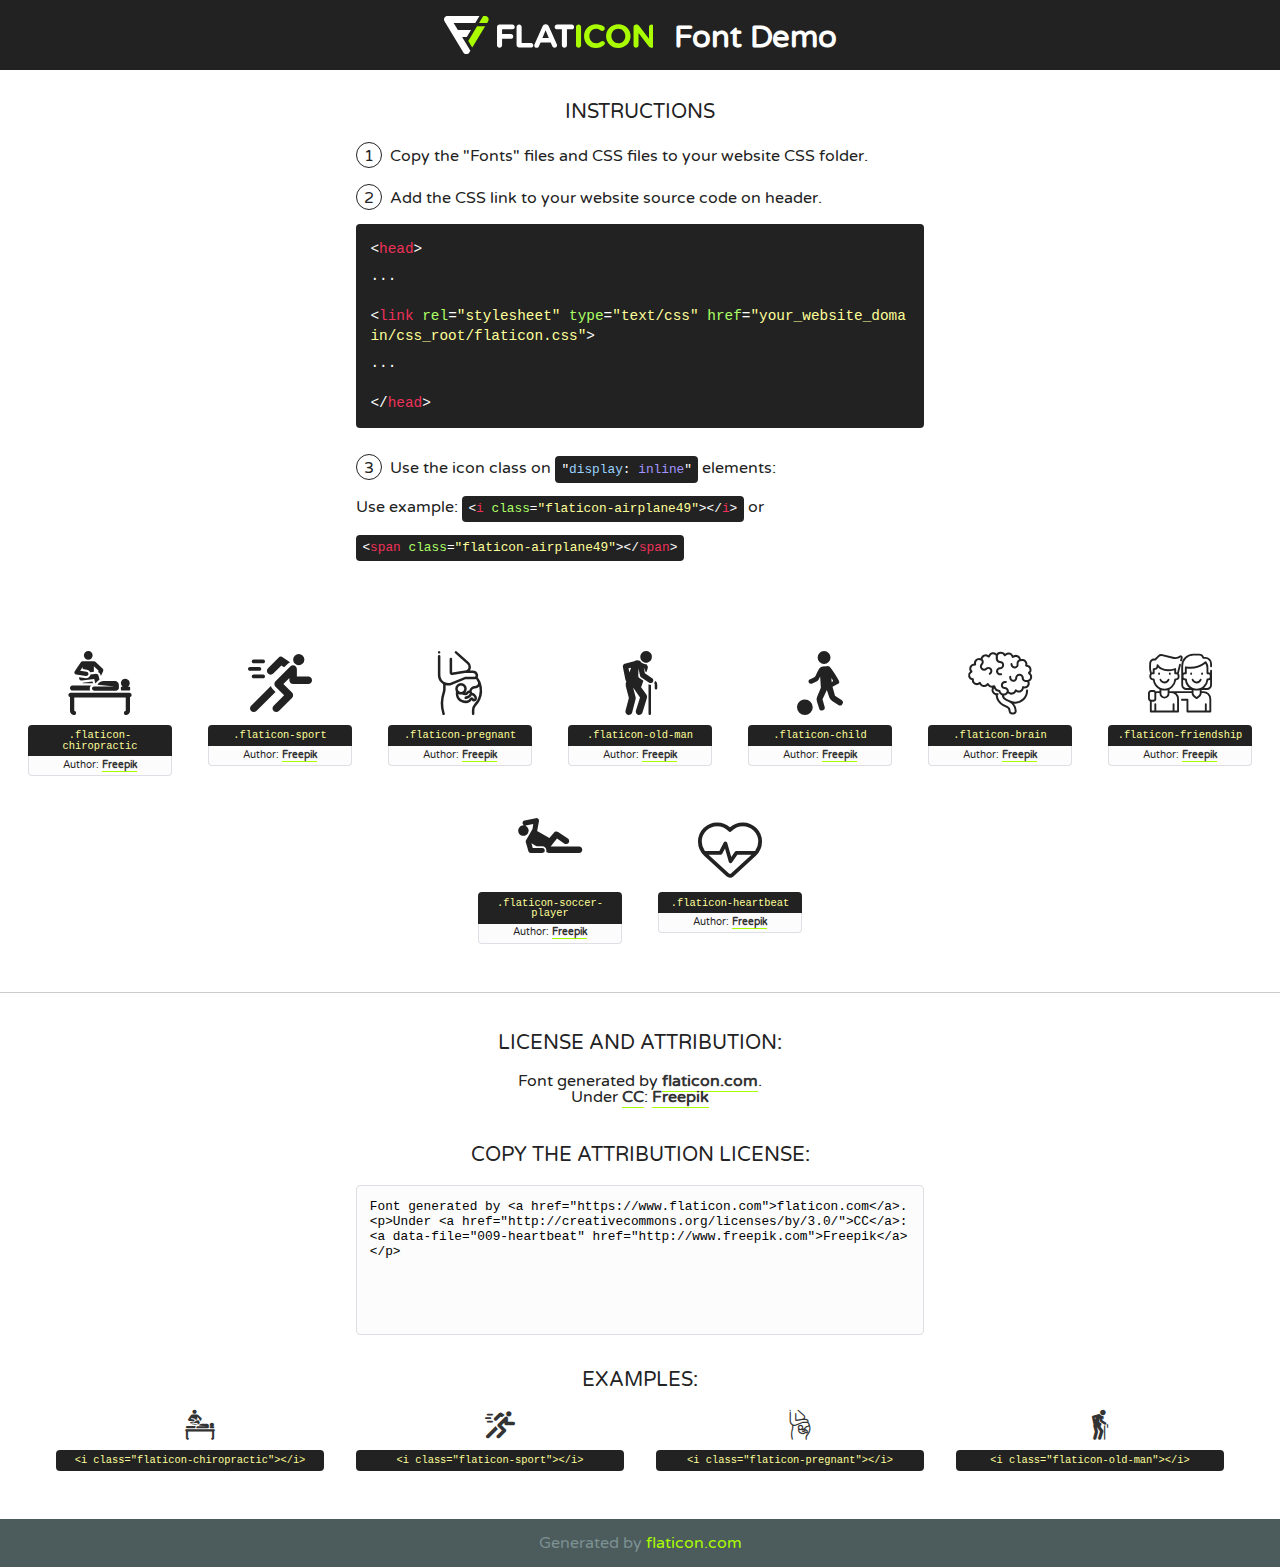
<file: fonts/flaticon/font/flaticon.html>
<!DOCTYPE html>
<!--
  Flaticon icon font: Flaticon
  Creation date: 20/04/2020 12:51
-->
<html>
<!DOCTYPE html>
<html>

<head>
    <title>Flaticon WebFont</title>
    <link href="http://fonts.googleapis.com/css?family=Varela+Round" rel="stylesheet" type="text/css" />
    <link rel="stylesheet" type="text/css" href="flaticon.css">
    <meta charset="UTF-8">
    <style>
    html, body, div, span, applet, object, iframe,
    h1, h2, h3, h4, h5, h6, p, blockquote, pre,
    a, abbr, acronym, address, big, cite, code,
    del, dfn, em, img, ins, kbd, q, s, samp,
    small, strike, strong, sub, sup, tt, var,
    b, u, i, center,
    dl, dt, dd, ol, ul, li,
    fieldset, form, label, legend,
    table, caption, tbody, tfoot, thead, tr, th, td,
    article, aside, canvas, details, embed, 
    figure, figcaption, footer, header, hgroup, 
    menu, nav, output, ruby, section, summary,
    time, mark, audio, video {
        margin: 0;
        padding: 0;
        border: 0;
        font-size: 100%;
        font: inherit;
        vertical-align: baseline;
    }
    /* HTML5 display-role reset for older browsers */
    article, aside, details, figcaption, figure, 
    footer, header, hgroup, menu, nav, section {
        display: block;
    }
    body {
        line-height: 1;
    }
    ol, ul {
        list-style: none;
    }
    blockquote, q {
        quotes: none;
    }
    blockquote:before, blockquote:after,
    q:before, q:after {
        content: '';
        content: none;
    }
    table {
        border-collapse: collapse;
        border-spacing: 0;
    }
    body {
        font-family: 'Varela Round', Helvetica, Arial, sans-serif;
        font-size: 16px;
        color: #222;
    }
    a {
        color: #333;
        border-bottom: 1px solid #a9fd00;
        font-weight: bold;
        text-decoration: none;
    }
    * {
        -moz-box-sizing: border-box;
        -webkit-box-sizing: border-box;
        box-sizing: border-box;
        margin: 0;
        padding: 0;
    }
    [class^="flaticon-"]:before, [class*=" flaticon-"]:before, [class^="flaticon-"]:after, [class*=" flaticon-"]:after {
        font-family: Flaticon;
        font-size: 30px;
        font-style: normal;
        margin-left: 20px;
        color: #333;
    }
    .wrapper {
        max-width: 600px;
        margin: auto;
        padding: 0 1em;
    }
    .title {
        font-size: 1.25em;
        text-align: center;
        margin-bottom: 1em;
        text-transform: uppercase;
    }
    header {
        text-align: center;
        background-color: #222;
        color: #fff;
        padding: 1em;
    }
    header .logo {
        width: 210px;
        height: 38px;
        display: inline-block;
        vertical-align: middle;
        margin-right: 1em;
        border: none;
    }
    header strong {
        font-size: 1.95em;
        font-weight: bold;
        vertical-align: middle;
        margin-top: 5px;
        display: inline-block;
    }
    .demo {
        margin: 2em auto;
        line-height: 1.25em;
    }
    .demo ul li {
        margin-bottom: 1em;
    }
    .demo ul li .num {
        color: #222;
        border-radius: 20px;
        display: inline-block;
        width: 26px;
        padding: 3px;
        height: 26px;
        text-align: center;
        margin-right: 0.5em;
        border: 1px solid #222;
    }
    .demo ul li code {
        background-color: #222;
        border-radius: 4px;
        padding: 0.25em 0.5em;
        display: inline-block;
        color: #fff;
        font-family: Consolas,Monaco,Lucida Console,Liberation Mono,DejaVu Sans Mono,Bitstream Vera Sans Mono,Courier New, monospace;
        font-weight: lighter;
        margin-top: 1em;
        font-size: 0.8em;
        word-break: break-all;
    }
    .demo ul li code.big {
        padding: 1em;
        font-size: 0.9em;
    }
    .demo ul li code .red {
        color: #EF3159;
    }
    .demo ul li code .green {
        color: #ACFF65;
    }
    .demo ul li code .yellow {
        color: #FFFF99;
    }
    .demo ul li code .blue {
        color: #99D3FF;
    }
    .demo ul li code .purple {
        color: #A295FF;
    }
    .demo ul li code .dots {
        margin-top: 0.5em;
        display: block;
    }
    #glyphs {
        border-bottom: 1px solid #ccc;
        padding: 2em 0;
        text-align: center;
    }
    .glyph {
        display: inline-block;
        width: 9em;
        margin: 1em;
        text-align: center;
        vertical-align: top;
        background: #FFF;
    }
    .glyph .glyph-icon {
        padding: 10px;
        display: block;
        font-family:"Flaticon";
        font-size: 64px;
        line-height: 1;
    }
    .glyph .glyph-icon:before {
        font-size: 64px;
        color: #222;
        margin-left: 0;
    }
    .class-name {
        font-size: 0.65em;
        background-color: #222;
        color: #fff;
        border-radius: 4px 4px 0 0;
        padding: 0.5em;
        color: #FFFF99;
        font-family: Consolas,Monaco,Lucida Console,Liberation Mono,DejaVu Sans Mono,Bitstream Vera Sans Mono,Courier New, monospace;
    }
    .author-name {
        font-size: 0.6em;
        background-color: #fcfcfd;
        border: 1px solid #DEDEE4;
        border-top: 0;
        border-radius: 0 0 4px 4px;
        padding: 0.5em;
    }
    .class-name:last-child {
        font-size: 10px;
        color:#888;
    }
    .class-name:last-child a {
        font-size: 10px;
        color:#555;
    }
    .class-name:last-child a:hover {
        color:#a9fd00;
    }
    .glyph > input {
        display: block;
        width: 100px;
        margin: 5px auto;
        text-align: center;
        font-size: 12px;
        cursor: text;
    }
    .glyph > input.icon-input {
        font-family:"Flaticon";
        font-size: 16px;
        margin-bottom: 10px;
    }
    .attribution .title {
        margin-top: 2em;
    }
    .attribution textarea {
        background-color: #fcfcfd;
        padding: 1em;
        border: none;
        box-shadow: none;
        border: 1px solid #DEDEE4;
        border-radius: 4px;
        resize: none;
        width: 100%;
        height: 150px;
        font-size: 0.8em;
        font-family: Consolas,Monaco,Lucida Console,Liberation Mono,DejaVu Sans Mono,Bitstream Vera Sans Mono,Courier New, monospace;
        -webkit-appearance: none;
    }
    .iconsuse {
        margin: 2em auto;
        text-align: center;
        max-width: 1200px;
    }
    .iconsuse:after {
        content: '';
        display: table;
        clear: both;
    }
    .iconsuse .image {
        float: left;
        width: 25%;
        padding: 0 1em;
    }
    .iconsuse .image p {
        margin-bottom: 1em;
    }
    .iconsuse .image span {
        display: block;
        font-size: 0.65em;
        background-color: #222;
        color: #fff;
        border-radius: 4px;
        padding: 0.5em;
        color: #FFFF99;
        margin-top: 1em;
        font-family: Consolas,Monaco,Lucida Console,Liberation Mono,DejaVu Sans Mono,Bitstream Vera Sans Mono,Courier New, monospace;
    }
    #footer {
        text-align: center;
        background-color: #4C5B5C;
        color: #7c9192;
        padding: 1em;
    }
    #footer a {
        border: none;
        color: #a9fd00;
        font-weight: normal;
    }
    @media (max-width: 960px) {
        .iconsuse .image {
            width: 50%;
        }
    }
    @media (max-width: 560px) {
        .iconsuse .image {
            width: 100%;
        }
    }
    </style>
</head>

<body class="characters-off">

    <header>
        <a href="https://www.flaticon.com" target="_blank" class="logo">
            <svg version="1.1" xmlns="http://www.w3.org/2000/svg" xmlns:xlink="http://www.w3.org/1999/xlink" xmlns:a="http://ns.adobe.com/AdobeSVGViewerExtensions/3.0/" viewBox="0 0 560.875 102.036" enable-background="new 0 0 560.875 102.036" xml:space="preserve">
                <defs>
                </defs>
                <g>
                    <g class="letters">
                        <path fill="#ffffff" d="M141.596,29.675c0-3.777,2.985-6.767,6.764-6.767h34.438c3.426,0,6.15,2.728,6.15,6.15
                        c0,3.43-2.724,6.149-6.15,6.149h-27.674v13.091h23.719c3.429,0,6.151,2.724,6.151,6.15c0,3.43-2.723,6.149-6.151,6.149h-23.719
                        v17.574c0,3.773-2.986,6.761-6.764,6.761c-3.779,0-6.764-2.989-6.764-6.761V29.675z"></path>
                        <path fill="#ffffff" d="M193.844,29.149c0-3.781,2.985-6.767,6.764-6.767c3.776,0,6.763,2.985,6.763,6.767v42.957h25.039
                        c3.426,0,6.149,2.726,6.149,6.153c0,3.425-2.723,6.15-6.149,6.15h-31.802c-3.779,0-6.764-2.986-6.764-6.768V29.149z"></path>
                        <path fill="#ffffff" d="M241.891,75.71l21.438-48.407c1.492-3.341,4.215-5.357,7.906-5.357h0.792
                        c3.686,0,6.323,2.017,7.815,5.357l21.439,48.407c0.436,0.967,0.701,1.845,0.701,2.723c0,3.602-2.809,6.501-6.414,6.501
                        c-3.161,0-5.269-1.845-6.499-4.655l-4.132-9.661h-27.059l-4.301,10.102c-1.144,2.631-3.426,4.214-6.237,4.214
                        c-3.517,0-6.24-2.81-6.24-6.325C241.1,77.64,241.451,76.677,241.891,75.71z M279.932,58.666l-8.521-20.297l-8.526,20.297H279.932
                        z"></path>
                        <path fill="#ffffff" d="M314.864,35.387H301.86c-3.429,0-6.239-2.813-6.239-6.238c0-3.429,2.811-6.24,6.239-6.24h39.533
                        c3.426,0,6.237,2.811,6.237,6.24c0,3.425-2.811,6.238-6.237,6.238h-13.001v42.785c0,3.773-2.99,6.761-6.764,6.761
                        c-3.779,0-6.764-2.989-6.764-6.761V35.387z"></path>
                        <path fill="#A9FD00" d="M352.615,29.149c0-3.781,2.985-6.767,6.767-6.767c3.774,0,6.761,2.985,6.761,6.767v49.024
                        c0,3.773-2.987,6.761-6.761,6.761c-3.781,0-6.767-2.989-6.767-6.761V29.149z"></path>
                        <path fill="#A9FD00" d="M374.132,53.836v-0.179c0-17.481,13.178-31.801,32.065-31.801c9.22,0,15.459,2.458,20.557,6.238
                        c1.402,1.054,2.637,2.985,2.637,5.357c0,3.692-2.985,6.59-6.681,6.59c-1.845,0-3.071-0.702-4.044-1.319
                        c-3.776-2.813-7.729-4.393-12.562-4.393c-10.364,0-17.831,8.611-17.831,19.154v0.173c0,10.542,7.291,19.329,17.831,19.329
                        c5.715,0,9.492-1.756,13.359-4.834c1.049-0.874,2.458-1.491,4.039-1.491c3.429,0,6.325,2.813,6.325,6.236
                        c0,2.106-1.056,3.78-2.282,4.834c-5.539,4.834-12.036,7.733-21.878,7.733C387.572,85.464,374.132,71.493,374.132,53.836z"></path>
                        <path fill="#A9FD00" d="M433.009,53.836v-0.179c0-17.481,13.79-31.801,32.766-31.801c18.981,0,32.592,14.143,32.592,31.628v0.173
                        c0,17.483-13.785,31.807-32.769,31.807C446.625,85.464,433.009,71.32,433.009,53.836z M484.224,53.836v-0.179
                        c0-10.539-7.725-19.326-18.626-19.326c-10.893,0-18.449,8.611-18.449,19.154v0.173c0,10.542,7.73,19.329,18.626,19.329
                        C476.676,72.986,484.224,64.378,484.224,53.836z"></path>
                        <path fill="#A9FD00" d="M506.233,29.321c0-3.774,2.99-6.763,6.767-6.763h1.401c3.252,0,5.183,1.583,7.029,3.953l26.093,34.265
                        V29.059c0-3.692,2.99-6.677,6.681-6.677c3.683,0,6.671,2.985,6.671,6.677v48.934c0,3.78-2.987,6.765-6.764,6.765h-0.436
                        c-3.257,0-5.188-1.581-7.034-3.953l-27.056-35.492v32.944c0,3.687-2.985,6.676-6.678,6.676c-3.683,0-6.673-2.989-6.673-6.676
                        V29.321z"></path>
                    </g>
                    <g class="insignia">
                        <path fill="#ffffff" d="M48.372,56.137h12.517l11.156-18.537H37.186L25.688,18.539h57.825L94.668,0H9.271
                        C5.925,0,2.842,1.801,1.198,4.716c-1.644,2.907-1.593,6.482,0.134,9.343l50.38,83.501c1.678,2.781,4.689,4.476,7.938,4.476
                        c3.246,0,6.257-1.695,7.935-4.476l2.898-4.804L48.372,56.137z"></path>
                        <g class="i">
                            <path fill="#A9FD00" d="M93.575,18.539h0.031v0.004l21.652,0.004l2.705-4.488c1.727-2.861,1.778-6.436,0.133-9.343
                            C116.454,1.801,113.371,0,110.026,0h-5.294L93.575,18.539z"></path>
                            <polygon fill="#A9FD00" points="88.291,27.356 64.725,66.486 75.519,84.404 109.942,27.356"></polygon>
                        </g>
                    </g>
                </g>
            </svg>
        </a>
        <strong>Font Demo</strong>
    </header>


    <section class="demo wrapper">

        <p class="title">Instructions</p>

        <ul>
            <li>
                <span class="num">1</span>Copy the "Fonts" files and CSS files to your website CSS folder.
            </li>
            <li>
                <span class="num">2</span>Add the CSS link to your website source code on header.
                <code class="big">
                    &lt;<span class="red">head</span>&gt;
                    <br/><span class="dots">...</span>
                    <br/>&lt;<span class="red">link</span> <span class="green">rel</span>=<span class="yellow">"stylesheet"</span> <span class="green">type</span>=<span class="yellow">"text/css"</span> <span class="green">href</span>=<span class="yellow">"your_website_domain/css_root/flaticon.css"</span>&gt;
                    <br/><span class="dots">...</span>
                    <br/>&lt;/<span class="red">head</span>&gt;
                </code>
            </li>

            <li>
                <p>
                    <span class="num">3</span>Use the icon class on <code>"<span class="blue">display</span>:<span class="purple"> inline</span>"</code> elements:
                    <br />
                    Use example: <code>&lt;<span class="red">i</span> <span class="green">class</span>=<span class="yellow">&quot;flaticon-airplane49&quot;</span>&gt;&lt;/<span class="red">i</span>&gt;</code> or <code>&lt;<span class="red">span</span> <span class="green">class</span>=<span class="yellow">&quot;flaticon-airplane49&quot;</span>&gt;&lt;/<span class="red">span</span>&gt;</code>
            </li>
        </ul>

    </section>




   <section id="glyphs">          
    
      
        <div class="glyph"><div class="glyph-icon flaticon-chiropractic"></div>
            <div class="class-name">.flaticon-chiropractic</div>
            <div class="author-name">Author: <a data-file="001-chiropractic" href="http://www.freepik.com">Freepik</a> </div> 
        </div>        
        
        <div class="glyph"><div class="glyph-icon flaticon-sport"></div>
            <div class="class-name">.flaticon-sport</div>
            <div class="author-name">Author: <a data-file="002-sport" href="http://www.freepik.com">Freepik</a> </div> 
        </div>        
        
        <div class="glyph"><div class="glyph-icon flaticon-pregnant"></div>
            <div class="class-name">.flaticon-pregnant</div>
            <div class="author-name">Author: <a data-file="003-pregnant" href="http://www.freepik.com">Freepik</a> </div> 
        </div>        
        
        <div class="glyph"><div class="glyph-icon flaticon-old-man"></div>
            <div class="class-name">.flaticon-old-man</div>
            <div class="author-name">Author: <a data-file="004-old-man" href="http://www.freepik.com">Freepik</a> </div> 
        </div>        
        
        <div class="glyph"><div class="glyph-icon flaticon-child"></div>
            <div class="class-name">.flaticon-child</div>
            <div class="author-name">Author: <a data-file="005-child" href="http://www.freepik.com">Freepik</a> </div> 
        </div>        
        
        <div class="glyph"><div class="glyph-icon flaticon-brain"></div>
            <div class="class-name">.flaticon-brain</div>
            <div class="author-name">Author: <a data-file="006-brain" href="http://www.freepik.com">Freepik</a> </div> 
        </div>        
        
        <div class="glyph"><div class="glyph-icon flaticon-friendship"></div>
            <div class="class-name">.flaticon-friendship</div>
            <div class="author-name">Author: <a data-file="007-friendship" href="http://www.freepik.com">Freepik</a> </div> 
        </div>        
        
        <div class="glyph"><div class="glyph-icon flaticon-soccer-player"></div>
            <div class="class-name">.flaticon-soccer-player</div>
            <div class="author-name">Author: <a data-file="008-soccer-player" href="http://www.freepik.com">Freepik</a> </div> 
        </div>        
        
        <div class="glyph"><div class="glyph-icon flaticon-heartbeat"></div>
            <div class="class-name">.flaticon-heartbeat</div>
            <div class="author-name">Author: <a data-file="009-heartbeat" href="http://www.freepik.com">Freepik</a> </div> 
        </div>        
        

    </section>



    <section class="attribution wrapper"   style="text-align:center;">

      <div class="title">License and attribution:</div><div class="attrDiv">Font generated by <a href="https://www.flaticon.com">flaticon.com</a>. <div><p>Under <a href="http://creativecommons.org/licenses/by/3.0/">CC</a>: <a data-file="009-heartbeat" href="http://www.freepik.com">Freepik</a></p>  </div>
      </div>
      <div class="title">Copy the Attribution License:</div>

    <textarea onclick="this.focus();this.select();">Font generated by &lt;a href=&quot;https://www.flaticon.com&quot;&gt;flaticon.com&lt;/a&gt;. <p>Under <a href="http://creativecommons.org/licenses/by/3.0/">CC</a>: <a data-file="009-heartbeat" href="http://www.freepik.com">Freepik</a></p>  
     </textarea>

    </section>

    <section class="iconsuse">

          <div class="title">Examples:</div>            
             
            <div class="image">
                <p>
                    <i class="glyph-icon flaticon-chiropractic"></i> 
                    <span>&lt;i class=&quot;flaticon-chiropractic&quot;&gt;&lt;/i&gt;</span>
                </p>
            </div>
            
            <div class="image">
                <p>
                    <i class="glyph-icon flaticon-sport"></i> 
                    <span>&lt;i class=&quot;flaticon-sport&quot;&gt;&lt;/i&gt;</span>
                </p>
            </div>
            
            <div class="image">
                <p>
                    <i class="glyph-icon flaticon-pregnant"></i> 
                    <span>&lt;i class=&quot;flaticon-pregnant&quot;&gt;&lt;/i&gt;</span>
                </p>
            </div>
            
            <div class="image">
                <p>
                    <i class="glyph-icon flaticon-old-man"></i> 
                    <span>&lt;i class=&quot;flaticon-old-man&quot;&gt;&lt;/i&gt;</span>
                </p>
            </div>
                       
        </div>
                            
    </section>

<div id="footer">
    <div>Generated by <a href="https://www.flaticon.com">flaticon.com</a>
    </div>
</div>



</body>
</html>
</file>
<file: fonts/flaticon/font/flaticon.css>
/*
  	Flaticon icon font: Flaticon
  	Creation date: 20/04/2020 12:51
  	*/

@font-face {
  font-family: "Flaticon";
  src: url("./Flaticon.eot");
  src: url("./Flaticon.eot?#iefix") format("embedded-opentype"),
       url("./Flaticon.woff2") format("woff2"),
       url("./Flaticon.woff") format("woff"),
       url("./Flaticon.ttf") format("truetype"),
       url("./Flaticon.svg#Flaticon") format("svg");
  font-weight: normal;
  font-style: normal;
}

@media screen and (-webkit-min-device-pixel-ratio:0) {
  @font-face {
    font-family: "Flaticon";
    src: url("./Flaticon.svg#Flaticon") format("svg");
  }
}

[class^="flaticon-"]:before, [class*=" flaticon-"]:before,
[class^="flaticon-"]:after, [class*=" flaticon-"]:after {   
  font-family: Flaticon;
        font-size: 20px;
font-style: normal;
margin-left: 20px;
}

.flaticon-chiropractic:before { content: "\f100"; }
.flaticon-sport:before { content: "\f101"; }
.flaticon-pregnant:before { content: "\f102"; }
.flaticon-old-man:before { content: "\f103"; }
.flaticon-child:before { content: "\f104"; }
.flaticon-brain:before { content: "\f105"; }
.flaticon-friendship:before { content: "\f106"; }
.flaticon-soccer-player:before { content: "\f107"; }
.flaticon-heartbeat:before { content: "\f108"; }
</file>
